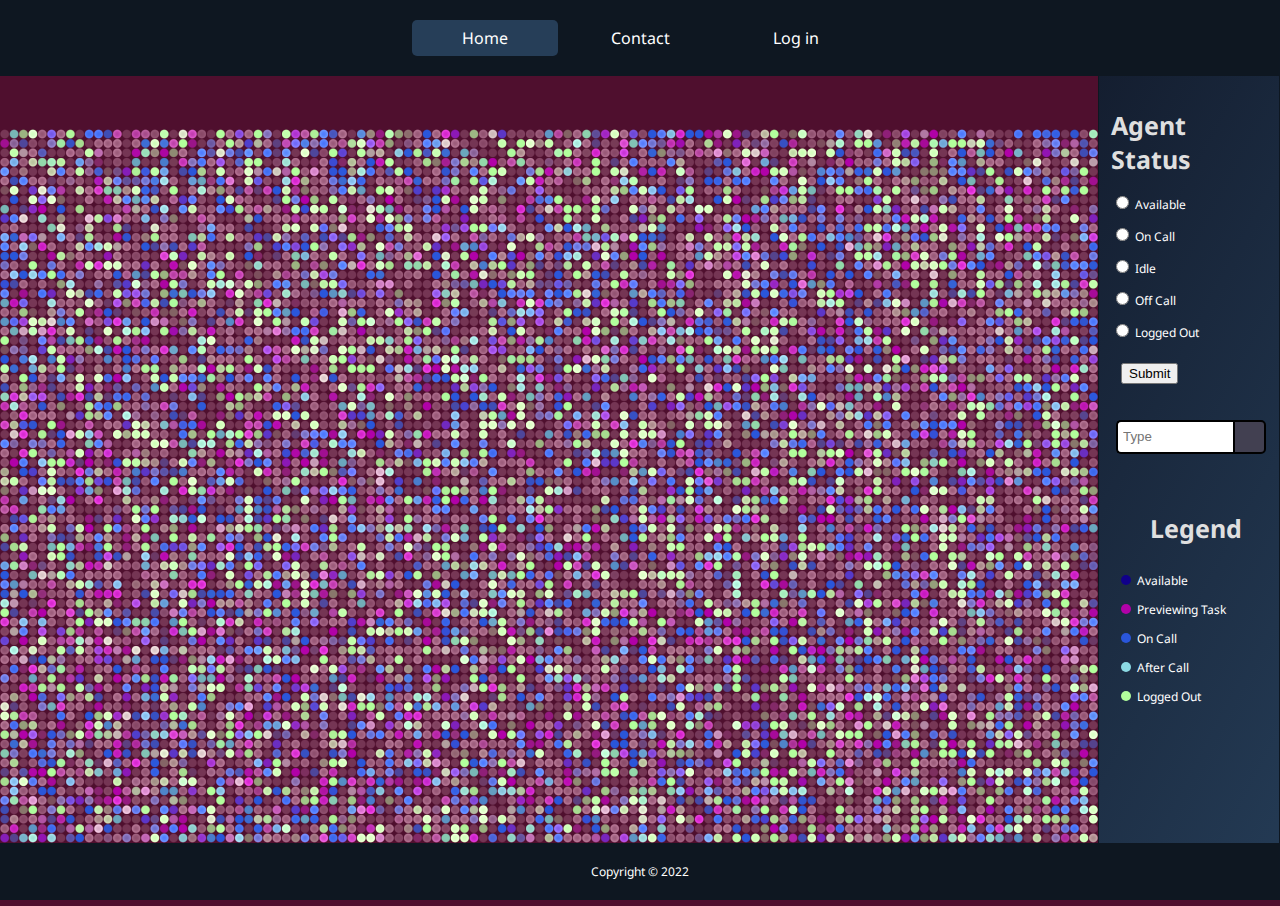
<file: index.html>
<!DOCTYPE html>

<html lang="">

<head>
    <title>Overlooker</title>
    <link href="style.css" rel="stylesheet" type="text/css" />
    <meta charset="utf-8">
    <script src="libraries/twgl-full.min.js"></script>
    <meta name="viewport" content="width=device-width, initial-scale=1.0" />

    <script id="vertex_texture" type="notjs">
        precision highp float;
        
        attribute vec2 a_position;
        attribute vec2 a_texcoord;
        varying vec2 v_texcoord;
          
        void main() {
          gl_Position = vec4(a_position, 1.0, 1.0);
          v_texcoord = 0.5 * a_position.xy + 0.5;
        }
      </script>

    <script id="vertex_screen" type="notjs">
      precision highp float;
    
      attribute vec2 a_position;
      attribute vec2 a_texcoord;
      uniform mat3 u_matrix;
      varying vec2 v_texcoord;
      
      void main() {
        // Transforms the x and y coordinates of the quad's vertices to preserve
        // aspect ratio of the tiles.
         gl_Position = vec4(u_matrix * vec3(a_position, 1.0), 1.0);
         v_texcoord = 0.5 * a_position.xy + 0.5;
      }
      </script>

    <script id="fragment_texture" type="notjs">
      precision highp float;
    
      uniform float u_timerloop;
      uniform float u_mix_duration;
      uniform vec2 u_resolution;
      uniform vec2 u_mouse;
      uniform vec3 u_colortheme[6];
      uniform sampler2D u_texture_data;
      varying vec2 v_texcoord;
    
      // Matches the data texture's state codes with the colors from the theme.
      vec3 matchColorCode(in float _code) {
        vec3 _color = vec3(0.0);
        if (_code <= 0.0) {         
          if (u_colortheme[0].r + u_colortheme[0].g + u_colortheme[0].b < 1.5) {
            _color = u_colortheme[0] + vec3(0.15);
          } else {
            _color = u_colortheme[0] - vec3(0.15);
          }                         
          _color = clamp(_color, 0.0, 1.0); // uninit
        } else if (_code <= 0.2) {
          _color = u_colortheme[1];         // Available
        } else if (_code <= 0.4) {
          _color = u_colortheme[2];         // previewing
        } else if (_code <= 0.6) {
          _color = u_colortheme[3];         // OnCall
        } else if (_code <= 0.8) {
          _color = u_colortheme[4];         // AfterCall
        } else {
          _color = u_colortheme[5];         // LoggedOut
        }
        return _color;
      }
    
      // References an animation's start time and duration to a looping timer to get
      // its normalized progress.
      float mapTime (in float start, in float duration, in float timer) {
        float end = 0.0;
        float progress = 0.0;
        if (start == 255.0) {
          progress = 1.0;
        } else if (timer < start && start + duration >= 255.0) {
          // If the animation spans both ends of the animation number line and the
          // timer has restarted, project the start time backwards by the same
          // amount that the timer was moved by mod.
          start = start - 255.0;
          end = start + duration;
          progress = clamp((timer - start) / (end - start), 0.0, 1.0);
        } else {
          end = start + duration;
          progress = clamp((timer - start) / (end - start), 0.0, 1.0);
        }
        return progress;
      }
    
      void main() {
        vec4 tex_data = texture2D(u_texture_data, v_texcoord);
        float colormix_start = 255.0 * tex_data.z;
    
        vec3 start_color = matchColorCode(tex_data.x);
        vec3 end_color = matchColorCode(tex_data.y);
        float mix_amount = mapTime(colormix_start, u_mix_duration, u_timerloop);
        vec3 mixed = mix(start_color, end_color, mix_amount);
    
        // Pass thru the pulse animation start time, since it's a per pixel effect
        // and texture_fragment is per texel.
        gl_FragColor = vec4(mixed, tex_data.w);
      }
      </script>

    <script id="fragment_screen" type="notjs">
      precision highp float;
      
      uniform float u_timerloop;
      uniform float u_aafactor;
      uniform float u_pulse_duration;
      uniform vec2 u_resolution;
      uniform vec2 u_mouse;
      uniform vec3 u_gridparams;
      uniform vec3 u_colortheme[6];
      uniform sampler2D u_texture_color;
      varying vec2 v_texcoord;
    
      // References an animation's start time and duration to a looping timer to get
      // its normalized progress.
      float mapTime (in float start, in float duration, in float timer) {
        float end = 0.0;
        float progress = 0.0;
        if (start == 255.0) {
          progress = 1.0;
        } else if (timer < start && start + duration >= 255.0) {
          // If the animation spans both ends of the animation number line and the
          // timer has restarted, project the start time backwards by the same
          // amount that the timer was moved by mod.
          start = start - 255.0;
          end = start + duration;
          progress = clamp((timer - start) / (end - start), 0.0, 1.0);
        } else {
          end = start + duration;
          progress = clamp((timer - start) / (end - start), 0.0, 1.0);
        }
        return progress;
      }
    
      // Uses the dot product of the input coord and the circle's center to test if
      // a pixel lies on the circle.
      float circle_dot(in vec2 _uv, in float radius, in float feathering) {
        vec2 centered = _uv.xy * vec2(2.0) - vec2(1.0);
        float d = 0.5 * dot(centered, centered) + radius;
        return smoothstep(0.5 + feathering, 0.5 - feathering, d);
      }
    
      void main() {
        // The quad spans the screen, so uv coords are used instead of frag coords
        // to keep each circle aligned with its color.
        vec2 uv = v_texcoord.xy;
        vec4 tex_color = texture2D(u_texture_color, v_texcoord);
    
        // Draws a grid by looping the screenspace horizontally by the number of
        // grid columns and vertically by the number of grid rows.
        uv.xy = fract(uv.xy * u_gridparams.xy);
    
        float pulse_progress = mapTime(tex_color.w * 255.0, u_pulse_duration, u_timerloop);
        float pulse_normal = sin(pulse_progress * 3.14159265359);
        vec3 edge_color = clamp(tex_color.rgb + 0.5 * pulse_normal, 0.0, 1.5);
        vec3 circle_color = vec3(mix(edge_color, tex_color.rgb, circle_dot(uv, 0.25, 1.0)));
    
        float main_circle = circle_dot(uv, u_gridparams.z * 0.5, u_aafactor);
    
        vec3 bg_color = u_colortheme[0].rgb;
        gl_FragColor = vec4(mix(bg_color, circle_color, main_circle), 1.0);
      }
      </script>
      <link rel="stylesheet" href="main_style.css">
      <!-- For font -->
      <link rel="preconnect" href="https://fonts.googleapis.com">
      <link rel="preconnect" href="https://fonts.gstatic.com" crossorigin>
      <link href="https://fonts.googleapis.com/css2?family=Noto+Sans:wght@500&display=swap" rel="stylesheet">
      <!-- End for font -->
</head>

<body>
    <div class="fixed-header">
        <div class="container">
            <nav>
                <a class="button active" href="index.html">Home</a>
                <a class="button" href="contact.html">Contact</a>
                <a class="button" href="#login">Log in</a>
            </nav>
        </div>
    </div>
    <div id="parent">
        <canvas id="dots">
            <div class="tooltipbody">
                <span class="tooltip"></span>
            </div>
        </canvas>
        <div id="legend">
            <form action="#" style="margin-left: -10px;">
                <h1>Agent Status</h1>
                <p style="color:white;">
                    <input type="radio" id="available" name="status" value="avail" />
                    <label for="available">Available</label><br />
                </p>
                <p style="color:white;">
                    <input type="radio" id="on_call" name="status" value="on call" />
                    <label for="on_call">On Call</label><br />
                </p>
                <p style="color:white;">
                    <input type="radio" id="idle" name="status" value="idle" />
                    <label for="idle">Idle</label><br />
                </p>
                <p style="color:white;">
                    <input type="radio" id="off_call" name="status" value="off call">
                    <label for="off_call">Off Call</label><br />
                </p>
                <p style="color:white">
                    <input type="radio" id="logged_out" name="status" value="logged out" />
                    <label for="logged_out">Logged Out</label><br />
                </p>
                <p>
                    <input type="submit" value="Submit" style="margin:10px;" />
                </p>
            </form>
            <div class="wrap">
                <div class="search">
                    <input type="text" class="searchName" placeholder="Type" />
                    <button type="submit" class="searchButton"></button>
                </div>
            </div>

            <div id="color-legend">
              <div><h1 style="text-align:center">Legend</h1></div>
              <div>
                <p><span id="avail" class="dot available"></span>&nbsp; Available</p>
                <p><span id="preview" class="dot"></span>&nbsp; Previewing Task</p>
                <p><span id="oncall" class="dot"></span>&nbsp; On Call</p>
                <p><span id="aftercall" class="dot"></span>&nbsp; After Call</p>
                <p><span id="offline" class="dot"></span>&nbsp; Logged Out</p>
              </div>
            </div>
        </div>
    </div>
    <div class="fixed-footer">
        <div class="container-ft">Copyright &copy; 2022</div>
    </div>
</body>
<script src="call_center_mockup.js"></script>

<!-- Shows active page on nav -->
<script>
  var header = document.getElementById("container");
  var button = header.getElementsByClassName("button");
  for (var i = 0; i < buttons.length; i++) {
    buttons[i].addEventListner("click", function() {
      var curr = document.getElementsByClassName("active");
      current[0].classname = curr[0].className.replace(" active", "");
      this.className += " active";
    });
  }
</script>

</html>
</file>
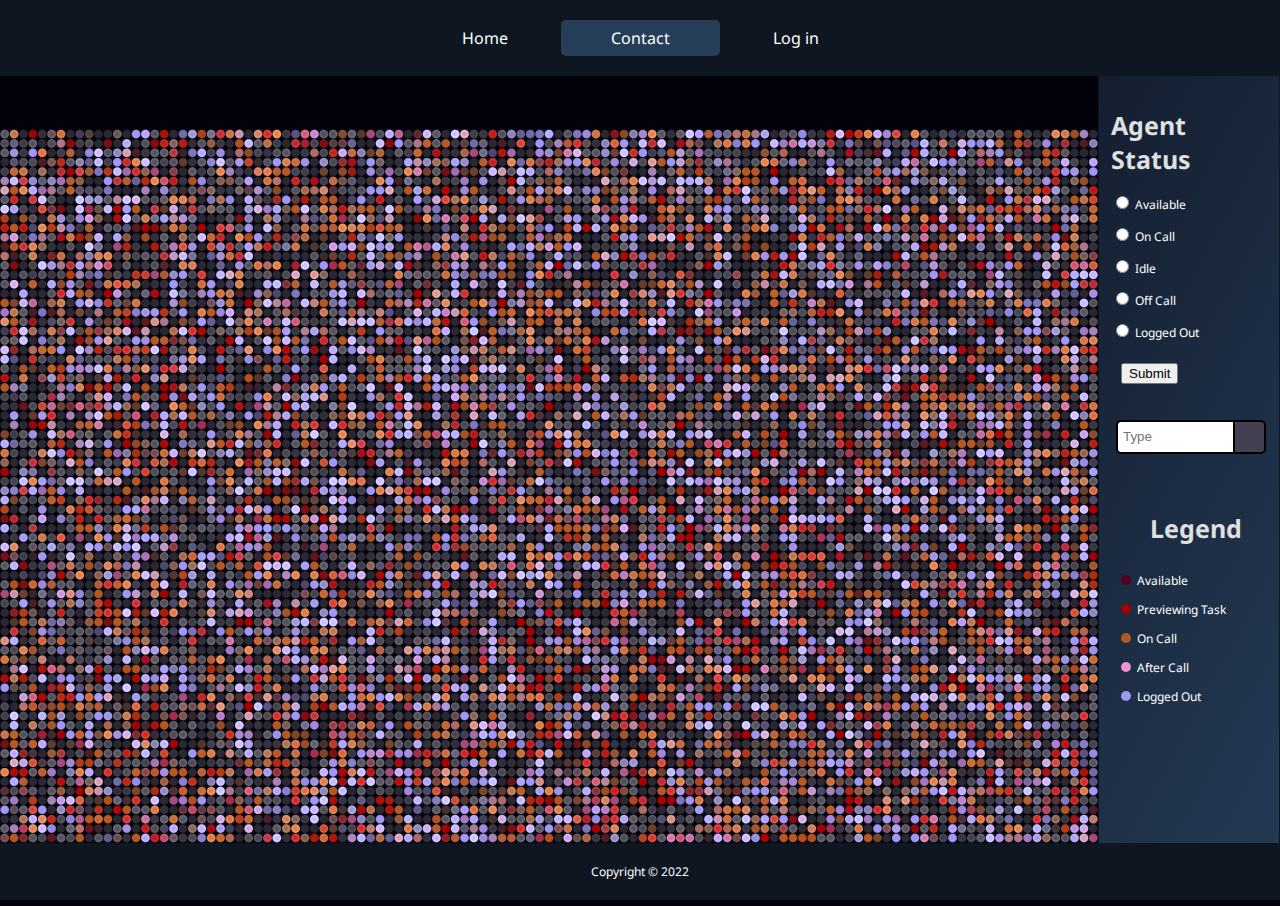
<file: contact.html>
<!DOCTYPE html>

<html>

<head>
    <title>Overlooker</title>
    <meta charset="utf-8">
    <script src="libraries/twgl-full.min.js"></script>
    <meta name="viewport" content="width=device-width, initial-scale=1.0" />

    <script id="vertex_texture" type="notjs">
        precision highp float;
        
        attribute vec2 a_position;
        attribute vec2 a_texcoord;
        varying vec2 v_texcoord;
          
        void main() {
          gl_Position = vec4(a_position, 1.0, 1.0);
          v_texcoord = 0.5 * a_position.xy + 0.5;
        }
      </script>

    <script id="vertex_screen" type="notjs">
      precision highp float;
    
      attribute vec2 a_position;
      attribute vec2 a_texcoord;
      uniform mat3 u_matrix;
      varying vec2 v_texcoord;
      
      void main() {
        // Transforms the x and y coordinates of the quad's vertices to preserve
        // aspect ratio of the tiles.
         gl_Position = vec4(u_matrix * vec3(a_position, 1.0), 1.0);
         v_texcoord = 0.5 * a_position.xy + 0.5;
      }
      </script>

    <script id="fragment_texture" type="notjs">
      precision highp float;
    
      uniform float u_timerloop;
      uniform float u_mix_duration;
      uniform vec2 u_resolution;
      uniform vec2 u_mouse;
      uniform vec3 u_colortheme[6];
      uniform sampler2D u_texture_data;
      varying vec2 v_texcoord;
    
      // Matches the data texture's state codes with the colors from the theme.
      vec3 matchColorCode(in float _code) {
        vec3 _color = vec3(0.0);
        if (_code <= 0.0) {         
          if (u_colortheme[0].r + u_colortheme[0].g + u_colortheme[0].b < 1.5) {
            _color = u_colortheme[0] + vec3(0.15);
          } else {
            _color = u_colortheme[0] - vec3(0.15);
          }                         
          _color = clamp(_color, 0.0, 1.0); // uninit
        } else if (_code <= 0.2) {
          _color = u_colortheme[1];         // Available
        } else if (_code <= 0.4) {
          _color = u_colortheme[2];         // previewing
        } else if (_code <= 0.6) {
          _color = u_colortheme[3];         // OnCall
        } else if (_code <= 0.8) {
          _color = u_colortheme[4];         // AfterCall
        } else {
          _color = u_colortheme[5];         // LoggedOut
        }
        return _color;
      }
    
      // References an animation's start time and duration to a looping timer to get
      // its normalized progress.
      float mapTime (in float start, in float duration, in float timer) {
        float end = 0.0;
        float progress = 0.0;
        if (start == 255.0) {
          progress = 1.0;
        } else if (timer < start && start + duration >= 255.0) {
          // If the animation spans both ends of the animation number line and the
          // timer has restarted, project the start time backwards by the same
          // amount that the timer was moved by mod.
          start = start - 255.0;
          end = start + duration;
          progress = clamp((timer - start) / (end - start), 0.0, 1.0);
        } else {
          end = start + duration;
          progress = clamp((timer - start) / (end - start), 0.0, 1.0);
        }
        return progress;
      }
    
      void main() {
        vec4 tex_data = texture2D(u_texture_data, v_texcoord);
        float colormix_start = 255.0 * tex_data.z;
    
        vec3 start_color = matchColorCode(tex_data.x);
        vec3 end_color = matchColorCode(tex_data.y);
        float mix_amount = mapTime(colormix_start, u_mix_duration, u_timerloop);
        vec3 mixed = mix(start_color, end_color, mix_amount);
    
        // Pass thru the pulse animation start time, since it's a per pixel effect
        // and texture_fragment is per texel.
        gl_FragColor = vec4(mixed, tex_data.w);
      }
      </script>

    <script id="fragment_screen" type="notjs">
      precision highp float;
      
      uniform float u_timerloop;
      uniform float u_aafactor;
      uniform float u_pulse_duration;
      uniform vec2 u_resolution;
      uniform vec2 u_mouse;
      uniform vec3 u_gridparams;
      uniform vec3 u_colortheme[6];
      uniform sampler2D u_texture_color;
      varying vec2 v_texcoord;
    
      // References an animation's start time and duration to a looping timer to get
      // its normalized progress.
      float mapTime (in float start, in float duration, in float timer) {
        float end = 0.0;
        float progress = 0.0;
        if (start == 255.0) {
          progress = 1.0;
        } else if (timer < start && start + duration >= 255.0) {
          // If the animation spans both ends of the animation number line and the
          // timer has restarted, project the start time backwards by the same
          // amount that the timer was moved by mod.
          start = start - 255.0;
          end = start + duration;
          progress = clamp((timer - start) / (end - start), 0.0, 1.0);
        } else {
          end = start + duration;
          progress = clamp((timer - start) / (end - start), 0.0, 1.0);
        }
        return progress;
      }
    
      // Uses the dot product of the input coord and the circle's center to test if
      // a pixel lies on the circle.
      float circle_dot(in vec2 _uv, in float radius, in float feathering) {
        vec2 centered = _uv.xy * vec2(2.0) - vec2(1.0);
        float d = 0.5 * dot(centered, centered) + radius;
        return smoothstep(0.5 + feathering, 0.5 - feathering, d);
      }
    
      void main() {
        // The quad spans the screen, so uv coords are used instead of frag coords
        // to keep each circle aligned with its color.
        vec2 uv = v_texcoord.xy;
        vec4 tex_color = texture2D(u_texture_color, v_texcoord);
    
        // Draws a grid by looping the screenspace horizontally by the number of
        // grid columns and vertically by the number of grid rows.
        uv.xy = fract(uv.xy * u_gridparams.xy);
    
        float pulse_progress = mapTime(tex_color.w * 255.0, u_pulse_duration, u_timerloop);
        float pulse_normal = sin(pulse_progress * 3.14159265359);
        vec3 edge_color = clamp(tex_color.rgb + 0.5 * pulse_normal, 0.0, 1.5);
        vec3 circle_color = vec3(mix(edge_color, tex_color.rgb, circle_dot(uv, 0.25, 1.0)));
    
        float main_circle = circle_dot(uv, u_gridparams.z * 0.5, u_aafactor);
    
        vec3 bg_color = u_colortheme[0].rgb;
        gl_FragColor = vec4(mix(bg_color, circle_color, main_circle), 1.0);
      }
      </script>
      <link rel="stylesheet" href="main_style.css">
      <!-- For font -->
      <link rel="preconnect" href="https://fonts.googleapis.com">
      <link rel="preconnect" href="https://fonts.gstatic.com" crossorigin>
      <link href="https://fonts.googleapis.com/css2?family=Noto+Sans:wght@500&display=swap" rel="stylesheet">
      <!-- End for font -->
</head>

<body>
    <div class="fixed-header">
        <div class="container">
            <nav>
                <a class="button" href="index.html">Home</a>
                <a class="button active" href="contact.html">Contact</a>
                <a class="button" href="#login">Log in</a>
            </nav>
        </div>
    </div>
    <div id="parent">
        <canvas id="dots">
            <div class="tooltipbody">
                <span class="tooltip"></span>
            </div>
        </canvas>
        <div id="legend">
            <form action="#" style="margin-left: -10px;">
                <h1>Agent Status</h1>
                <p style="color:white;">
                    <input type="radio" id="available" name="status" value="avail" />
                    <label for="available">Available</label><br />
                </p>
                <p style="color:white;">
                    <input type="radio" id="on_call" name="status" value="on call" />
                    <label for="on_call">On Call</label><br />
                </p>
                <p style="color:white;">
                    <input type="radio" id="idle" name="status" value="idle" />
                    <label for="idle">Idle</label><br />
                </p>
                <p style="color:white;">
                    <input type="radio" id="off_call" name="status" value="off call">
                    <label for="off_call">Off Call</label><br />
                </p>
                <p style="color:white">
                    <input type="radio" id="logged_out" name="status" value="logged out" />
                    <label for="logged_out">Logged Out</label><br />
                </p>
                <p>
                    <input type="submit" value="Submit" style="margin:10px;" />
                </p>
            </form>
            <div class="wrap">
                <div class="search">
                    <input type="text" class="searchName" placeholder="Type" />
                    <button type="submit" class="searchButton"></button>
                </div>
            </div>

            <div id="color-legend">
              <div><h1 style="text-align:center">Legend</h1></div>
              <div>
                <p><span id="avail" class="dot available"></span>&nbsp; Available</p>
                <p><span id="preview" class="dot"></span>&nbsp; Previewing Task</p>
                <p><span id="oncall" class="dot"></span>&nbsp; On Call</p>
                <p><span id="aftercall" class="dot"></span>&nbsp; After Call</p>
                <p><span id="offline" class="dot"></span>&nbsp; Logged Out</p>
              </div>
            </div>
        </div>
    </div>
    <div class="fixed-footer">
        <div class="container-ft">Copyright &copy; 2022</div>
    </div>
</body>
<script src="call_center_mockup.js"></script>

<!-- Shows active page on nav -->
<script>
  var header = document.getElementById("container");
  var button = header.getElementsByClassName("button");
  for (var i = 0; i < buttons.length; i++) {
    buttons[i].addEventListner("click", function() {
      var curr = document.getElementsByClassName("active");
      current[0].classname = curr[0].className.replace(" active", "");
      this.className += " active";
    });
  }
</script>

</html>
</file>
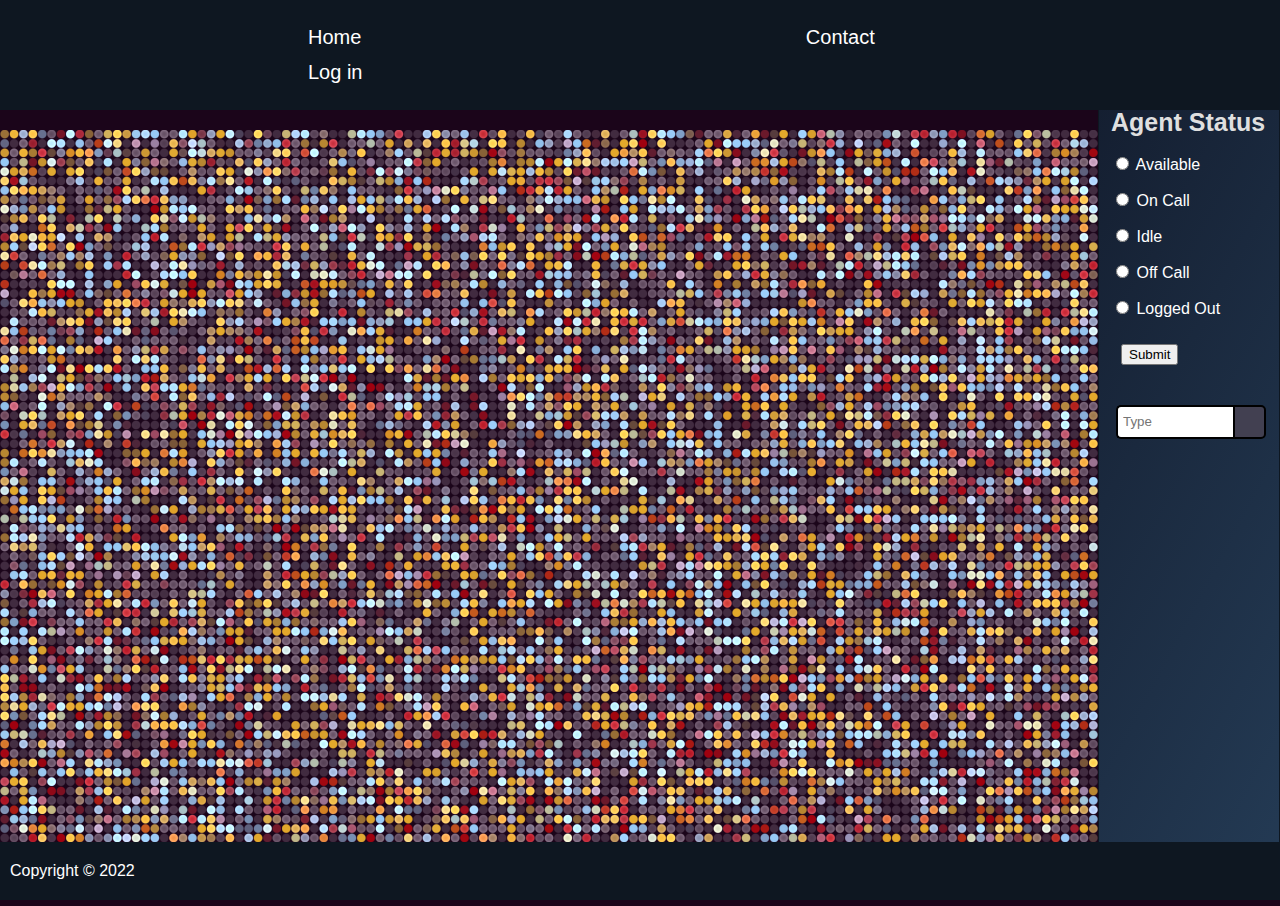
<file: Homepage.html>
<!DOCTYPE html>

<html>

<head>
    <title>Overlooker</title>
    <meta charset="utf-8">
    <script src="libraries/twgl-full.min.js"></script>
    <meta name="viewport" content="width=device-width, initial-scale=1.0" />

    <script id="vertex_texture" type="notjs">
        precision highp float;
        
        attribute vec2 a_position;
        attribute vec2 a_texcoord;
        varying vec2 v_texcoord;
          
        void main() {
          gl_Position = vec4(a_position, 1.0, 1.0);
          v_texcoord = 0.5 * a_position.xy + 0.5;
        }
      </script>

    <script id="vertex_screen" type="notjs">
      precision highp float;
    
      attribute vec2 a_position;
      attribute vec2 a_texcoord;
      uniform mat3 u_matrix;
      varying vec2 v_texcoord;
      
      void main() {
        // Transforms the x and y coordinates of the quad's vertices to preserve
        // aspect ratio of the tiles.
         gl_Position = vec4(u_matrix * vec3(a_position, 1.0), 1.0);
         v_texcoord = 0.5 * a_position.xy + 0.5;
      }
      </script>

    <script id="fragment_texture" type="notjs">
      precision highp float;
    
      uniform float u_timerloop;
      uniform float u_mix_duration;
      uniform vec2 u_resolution;
      uniform vec2 u_mouse;
      uniform vec3 u_colortheme[6];
      uniform sampler2D u_texture_data;
      varying vec2 v_texcoord;
    
      // Matches the data texture's state codes with the colors from the theme.
      vec3 matchColorCode(in float _code) {
        vec3 _color = vec3(0.0);
        if (_code <= 0.0) {         
          if (u_colortheme[0].r + u_colortheme[0].g + u_colortheme[0].b < 1.5) {
            _color = u_colortheme[0] + vec3(0.15);
          } else {
            _color = u_colortheme[0] - vec3(0.15);
          }                         
          _color = clamp(_color, 0.0, 1.0); // uninit
        } else if (_code <= 0.2) {
          _color = u_colortheme[1];         // Available
        } else if (_code <= 0.4) {
          _color = u_colortheme[2];         // previewing
        } else if (_code <= 0.6) {
          _color = u_colortheme[3];         // OnCall
        } else if (_code <= 0.8) {
          _color = u_colortheme[4];         // AfterCall
        } else {
          _color = u_colortheme[5];         // LoggedOut
        }
        return _color;
      }
    
      // References an animation's start time and duration to a looping timer to get
      // its normalized progress.
      float mapTime (in float start, in float duration, in float timer) {
        float end = 0.0;
        float progress = 0.0;
        if (start == 255.0) {
          progress = 1.0;
        } else if (timer < start && start + duration >= 255.0) {
          // If the animation spans both ends of the animation number line and the
          // timer has restarted, project the start time backwards by the same
          // amount that the timer was moved by mod.
          start = start - 255.0;
          end = start + duration;
          progress = clamp((timer - start) / (end - start), 0.0, 1.0);
        } else {
          end = start + duration;
          progress = clamp((timer - start) / (end - start), 0.0, 1.0);
        }
        return progress;
      }
    
      void main() {
        vec4 tex_data = texture2D(u_texture_data, v_texcoord);
        float colormix_start = 255.0 * tex_data.z;
    
        vec3 start_color = matchColorCode(tex_data.x);
        vec3 end_color = matchColorCode(tex_data.y);
        float mix_amount = mapTime(colormix_start, u_mix_duration, u_timerloop);
        vec3 mixed = mix(start_color, end_color, mix_amount);
    
        // Pass thru the pulse animation start time, since it's a per pixel effect
        // and texture_fragment is per texel.
        gl_FragColor = vec4(mixed, tex_data.w);
      }
      </script>

    <script id="fragment_screen" type="notjs">
      precision highp float;
      
      uniform float u_timerloop;
      uniform float u_aafactor;
      uniform float u_pulse_duration;
      uniform vec2 u_resolution;
      uniform vec2 u_mouse;
      uniform vec3 u_gridparams;
      uniform vec3 u_colortheme[6];
      uniform sampler2D u_texture_color;
      varying vec2 v_texcoord;
    
      // References an animation's start time and duration to a looping timer to get
      // its normalized progress.
      float mapTime (in float start, in float duration, in float timer) {
        float end = 0.0;
        float progress = 0.0;
        if (start == 255.0) {
          progress = 1.0;
        } else if (timer < start && start + duration >= 255.0) {
          // If the animation spans both ends of the animation number line and the
          // timer has restarted, project the start time backwards by the same
          // amount that the timer was moved by mod.
          start = start - 255.0;
          end = start + duration;
          progress = clamp((timer - start) / (end - start), 0.0, 1.0);
        } else {
          end = start + duration;
          progress = clamp((timer - start) / (end - start), 0.0, 1.0);
        }
        return progress;
      }
    
      // Uses the dot product of the input coord and the circle's center to test if
      // a pixel lies on the circle.
      float circle_dot(in vec2 _uv, in float radius, in float feathering) {
        vec2 centered = _uv.xy * vec2(2.0) - vec2(1.0);
        float d = 0.5 * dot(centered, centered) + radius;
        return smoothstep(0.5 + feathering, 0.5 - feathering, d);
      }
    
      void main() {
        // The quad spans the screen, so uv coords are used instead of frag coords
        // to keep each circle aligned with its color.
        vec2 uv = v_texcoord.xy;
        vec4 tex_color = texture2D(u_texture_color, v_texcoord);
    
        // Draws a grid by looping the screenspace horizontally by the number of
        // grid columns and vertically by the number of grid rows.
        uv.xy = fract(uv.xy * u_gridparams.xy);
    
        float pulse_progress = mapTime(tex_color.w * 255.0, u_pulse_duration, u_timerloop);
        float pulse_normal = sin(pulse_progress * 3.14159265359);
        vec3 edge_color = clamp(tex_color.rgb + 0.5 * pulse_normal, 0.0, 1.5);
        vec3 circle_color = vec3(mix(edge_color, tex_color.rgb, circle_dot(uv, 0.25, 1.0)));
    
        float main_circle = circle_dot(uv, u_gridparams.z * 0.5, u_aafactor);
    
        vec3 bg_color = u_colortheme[0].rgb;
        gl_FragColor = vec4(mix(bg_color, circle_color, main_circle), 1.0);
      }
      </script>

    <style>
        body {
            padding-top: 150px;
            padding-bottom: 40px;
            font-family: Arial;
        }

        /*properties header*/
        .container {
            width: 80%;
            margin: 0 auto;
        }

        /*for the  footer*/
        .container-ft {
            width: 80%;
            margin: 0px 10px;
        }

        .fixed-header,
        .fixed-footer {
            width: 100%;
            position: fixed;
            background: #0E1721;
            /* background: linear-gradient(#2b5876,#4e4376);*/
            /* background: #333;*/
            color: #fff;
            padding: 20px 0;
        }

        .fixed-header {
            top: 0;
            left: 0;
        }

        .fixed-footer {
            bottom: 0;
            left: 0;
        }

        nav a {
            color: #fff;
            text-decoration: none;
            padding: 6px 260px;
            padding-left: 180px;
            display: inline-block;
            font-size: 20px;
        }

        .container p {
            line-height: 200px;
        }

        /*this is where the contents of the page will go*/
        #parent {
            display: flex;
            flex-wrap: wrap;
            height: 750px;
            gap: 10px;
            align-items: stretch;
            margin-top: -50px;

        }

        #legend {
            width: 150px;
            background: linear-gradient(118deg, #141e30, #243b55);
            border: 1px #0E1721 solid;
            padding-right: 8px;
            padding-left: 22px;
            padding-top: 15px;
            margin: -33px -8px -39px -10px;
        }

        /*This is for the search bar*/
        .search {
            width: 100%;
            left: -5px;
            bottom: -14px;
            position: relative;
            display: flex;

        }

        .searchName {
            width: 100%;
            border: 2px solid #000000;
            border-right: none;
            padding: 5px;
            height: 20px;
            border-radius: 5px 0 0 5px;
            outline: none;
        }

        .searchButton {
            width: 40px;
            border: 2px solid #000000;
            background: #424051;
            text-align: center;
            border-radius: 0 5px 5px 0;
            cursor: pointer;
            font-size: 20px;
        }

        .wrap {
            position: inherit;
            top: 50%;
            left: 50%;
        }

        /*the dots will go here*/
        #dots {
            flex: 1;
            background-repeat: no-repeat;
            background-size: cover;
            border: 1px black solid;
            text-align: center;
            overflow-y: hidden;
            margin-top: -33px;
            margin-left: -9px;
            border-right-width: 0px;
            margin-bottom: -39px;
        }

        h1 {
            font-size: 25px;
            color: #dfdfdf;
        }

        .tooltipbody:hover .tooltip {
            display: block;
        }

        .tooltip {
            display: none;
            background: #C8C8C8;
            margin-left: 28px;
            padding: 10px;
            position: absolute;
            z-index: 1000;
            width: max-content;
            max-width: 200px;
            height: max-content;
        }

        .tooltipbody {
            margin: 0px;
        }
    </style>
</head>

<body>
    <div class="fixed-header">
        <div class="container">
            <nav>
                <a href="#home">Home</a>
                <a href="#contact">Contact</a>
                <a href="#login">Log in</a>
            </nav>
        </div>
    </div>
    <div id="parent">
        <canvas id="dots">
            <div class="tooltipbody">
                <span class="tooltip"></span>
            </div>
        </canvas>
        <div id="legend">
            <form action="#" style="margin-left: -10px;">
                <h1>Agent Status</h1>
                <p style="color:white;">
                    <input type="radio" id="available" name="status" value="avail" />
                    <label for="available">Available</label><br />
                </p>
                <p style="color:white;">
                    <input type="radio" id="on_call" name="status" value="on call" />
                    <label for="on_call">On Call</label><br />
                </p>
                <p style="color:white;">
                    <input type="radio" id="idle" name="status" value="idle" />
                    <label for="idle">Idle</label><br />
                </p>
                <p style="color:white;">
                    <input type="radio" id="off_call" name="status" value="off call">
                    <label for="off_call">Off Call</label><br />
                </p>
                <p style="color:white">
                    <input type="radio" id="logged_out" name="status" value="logged out" />
                    <label for="logged_out">Logged Out</label><br />
                </p>
                <p>
                    <input type="submit" value="Submit" style="margin:10px;" />
                </p>
            </form>
            <div class="wrap">
                <div class="search">
                    <input type="text" class="searchName" placeholder="Type" />
                    <button type="submit" class="searchButton"></button>
                </div>
            </div>
        </div>
    </div>
    <div class="fixed-footer">
        <div class="container-ft">Copyright &copy; 2022</div>
    </div>
</body>
<script src="call_center_mockup.js"></script>

</html>
</file>
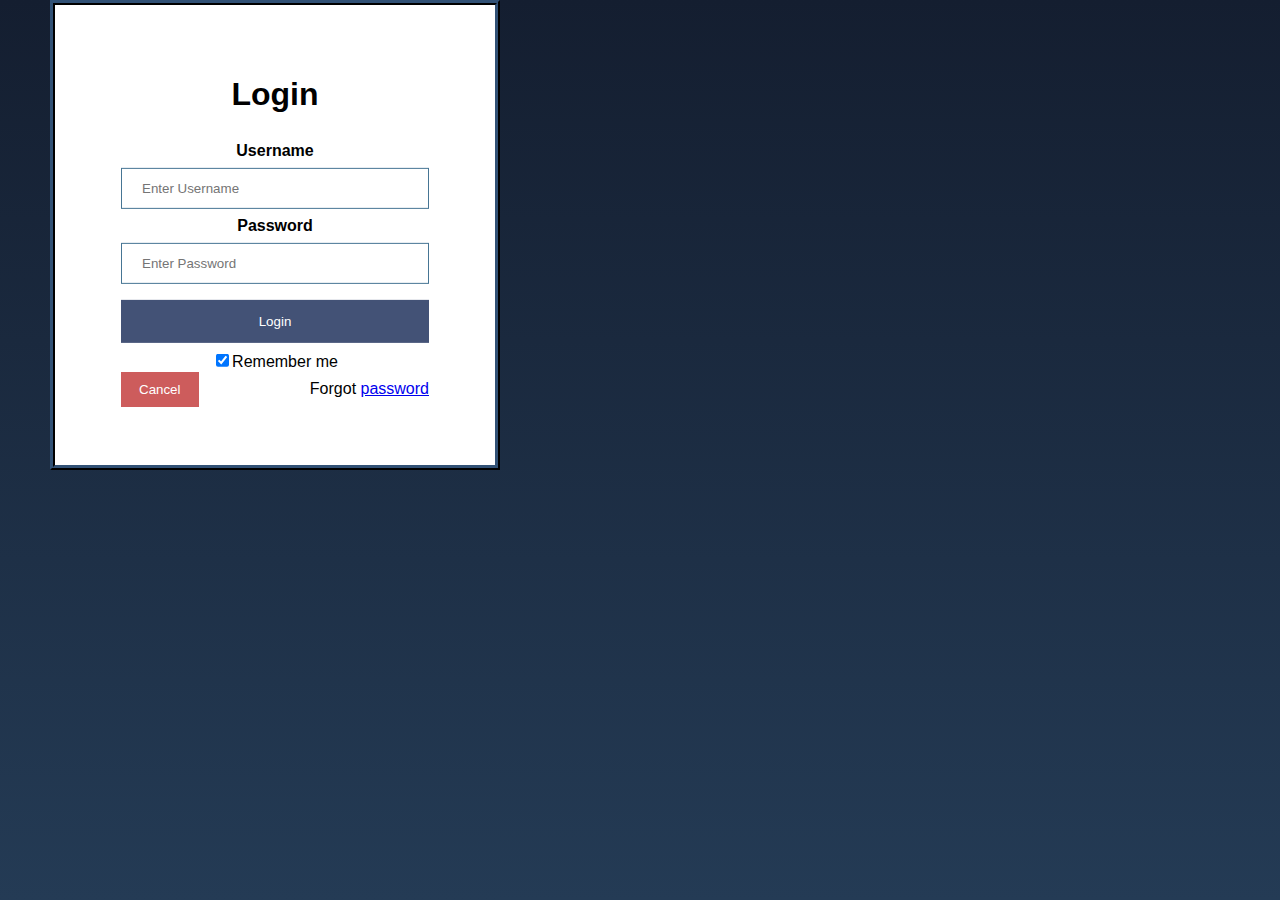
<file: login.html>
<!DOCTYPE html>
<html>
<head>
    <title>Overlooker Log In</title>

    <meta name="viewport" content="width=device-width, initial-scale=1.0" />
    <link rel="stylesheet" href="login_style.css">
</head>
<body>
    <div class="wrapper">
    <h1>Login</h1>
    <div class=" " grandParentContainer">
        <div class="parentContainer">
            <form action="/action_page.php" method="post">
                <div class="container">
                    <label for="username"><b>Username</b></label>
                    <input type="text" placeholder="Enter Username" name="username" required />

                    <label for="password"><b>Password</b></label>
                    <input type="password" placeholder="Enter Password" name="password" required />

                    <button type="submit">Login</button>

                    <label>
                        <input type="checkbox" checked="checked" name="remember" />Remember me
                    </label>
                </div>

                <div class="container" style="background-color:white">
                    <button type="button" class="cancelButton">Cancel</button>
                    <span class="psw">Forgot <a href="#">password</a></span>
                </div>
            </form>
        </div>
    </div>
    </div>
    
</body>
</html>
</file>
<file: style.css>
.tooltipbody:hover .tooltip {
      display: block;
  }
  
  .tooltip {
      display: none;
      background: #C8C8C8;
      margin-left: 28px;
      padding: 10px;
      position: absolute;
      z-index: 1000;
      width: max-content;
      max-width: 200px;
      height: max-content;
  }
  
  .tooltipbody {
    margin:0px;
  }
</file>
<file: main_style.css>
/* For font */
@import url('https://fonts.googleapis.com/css2?family=Noto+Sans:wght@500&display=swap');

body {
    padding-top: 150px;
    padding-bottom: 40px;
    font-family: 'Noto Sans', sans-serif;
    font-size: .75rem;
}

/*properties header*/
.container {
    width: 80%;
    margin: 0 auto;
    text-align: center;
}

/*for the  footer*/
.container-ft {
    width: 80%;
    margin: 0 auto;
    text-align: center;
}

.fixed-header,
.fixed-footer {
    width: 100%;
    position: fixed;
    background: #0E1721;
    /* background: linear-gradient(#2b5876,#4e4376);*/
    /* background: #333;*/
    color: #fff;
    padding: 20px 0;
}

.fixed-header {
    top: 0;
    left: 0;
}

.fixed-footer {
    bottom: 0;
    left: 0;
}

nav a {
    color: #fff;
    text-decoration: none;
    padding: 7px 50px;
    display: inline-block;
    font-size: 1rem;
}

nav a:link {
    color: #fff;
}

nav a:visited {
    color: #fff;
}

nav a:hover {
    background-color: #263e58;
    border-radius: 5px;
    color: #fff;
}

nav a:active {
    background-color: #121d2b;
    color: #fff;
}

.active {
    background-color: #263e58;
    border-radius: 5px;
    color: #fff;
}

.container p {
    line-height: 200px;
}

/*this is where the contents of the page will go*/
#parent {
    display: flex;
    flex-wrap: wrap;
    height: 750px;
    gap: 10px;
    align-items: stretch;
    margin-top: -50px;

}

#legend {
    width: 150px;
    background: linear-gradient(118deg, #141e30, #243b55);
    border: 1px #0E1721 solid;
    padding-right: 8px;
    padding-left: 22px;
    padding-top: 15px;
    margin: -33px -8px -39px -10px;
}

/*This is for the search bar*/
.search {
    width: 100%;
    left: -5px;
    bottom: -14px;
    position: relative;
    display: flex;

}

.searchName {
    width: 100%;
    border: 2px solid #000000;
    border-right: none;
    padding: 5px;
    height: 20px;
    border-radius: 5px 0 0 5px;
    outline: none;
}

.searchButton {
    width: 40px;
    border: 2px solid #000000;
    background: #424051;
    text-align: center;
    border-radius: 0 5px 5px 0;
    cursor: pointer;
    font-size: 20px;
}

.wrap {
    position: inherit;
    top: 50%;
    left: 50%;
}

/*the dots will go here*/
#dots {
    flex: 1;
    background-repeat: no-repeat;
    background-size: cover;
    border: 1px black solid;
    text-align: center;
    overflow-y: hidden;
    margin-top: -33px;
    margin-left: -9px;
    border-right-width: 0px;
    margin-bottom: -39px;
}

h1 {
    font-size: 25px;
    color: #dfdfdf;
}

.tooltipbody:hover .tooltip {
    display: block;
}

.tooltip {
    display: none;
    background: #C8C8C8;
    margin-left: 28px;
    padding: 10px;
    position: absolute;
    z-index: 1000;
    width: max-content;
    max-width: 200px;
    height: max-content;
}

.tooltipbody {
    margin: 0px;
}

#color-legend {
    display: flex;
    flex-direction: column  ;
    color: #fff;
    position: inherit;
    margin-top: 40px;
}

#color-legend > div {
    height: 50px;
    color: #fff;
    margin-top: 15px;
}

.dot {
    height: 10px;
    width: 10px;
    border-radius: 50%;
    display: inline-block;
  }
</file>
<file: login_style.css>
html, body {
    height: 100%;
    width: 500px;
    background-image: linear-gradient(#141e30, #243b55);
    overflow: hidden;
}
body {
    font-family: Arial;
    display: block;
    margin: 0 auto;
}

form {
    text-align: center;
    display: inline-table;
}

input[type=text], input[type=password] {
    width: 100%;
    padding: 12px 20px;
    margin: 8px 0;
    display: inline-block;
    border: 1px solid #467594;
    box-sizing: border-box;
}

button {
    /*background: linear-gradient(#467594,#435276);*/
    background-color: #435276;
    color: white;
    padding: 14px 20px;
    margin: 8px 0;
    border: none;
    cursor: pointer;
    width: 100%
}

    button:hover {
        opacity: 0.8;
    }

h1 {
    text-align: center;
}

.wrapper {
    border: 5px ridge #0E1721;
    display: table;
    height: 30%;
    margin-left: 50px;
    padding: 50px;
    text-align: center;
    background: white;
}

.grandParentContainer {
    display: table;
    height: 100%;
    margin: 30% auto;
    text-align: center;
}

.parentContainer {
    display: inline-block;
    vertical-align: middle;
    padding: inherit;
}

.cancelButton {
    width: auto;
    float: left;
    padding: 10px 18px;
    background-color: indianred;
}

.imgAvatar {
    width: 40%;
    border-radius: 50%;
}

.container {
    padding: 0px 16px 0 16px;
    transform: translate(0%, 3%);
}

span.psw {
    float: right;
    padding-top: 16px;
}

/*attempts for social media login*/
.fb {
    background-color: #3B5998;
    color: white;
}
.twitter {
    background-color: #55ACEE;
    color: white;
}

.google {
    background-color: #dd4b39;
    color: white;
}
</file>
